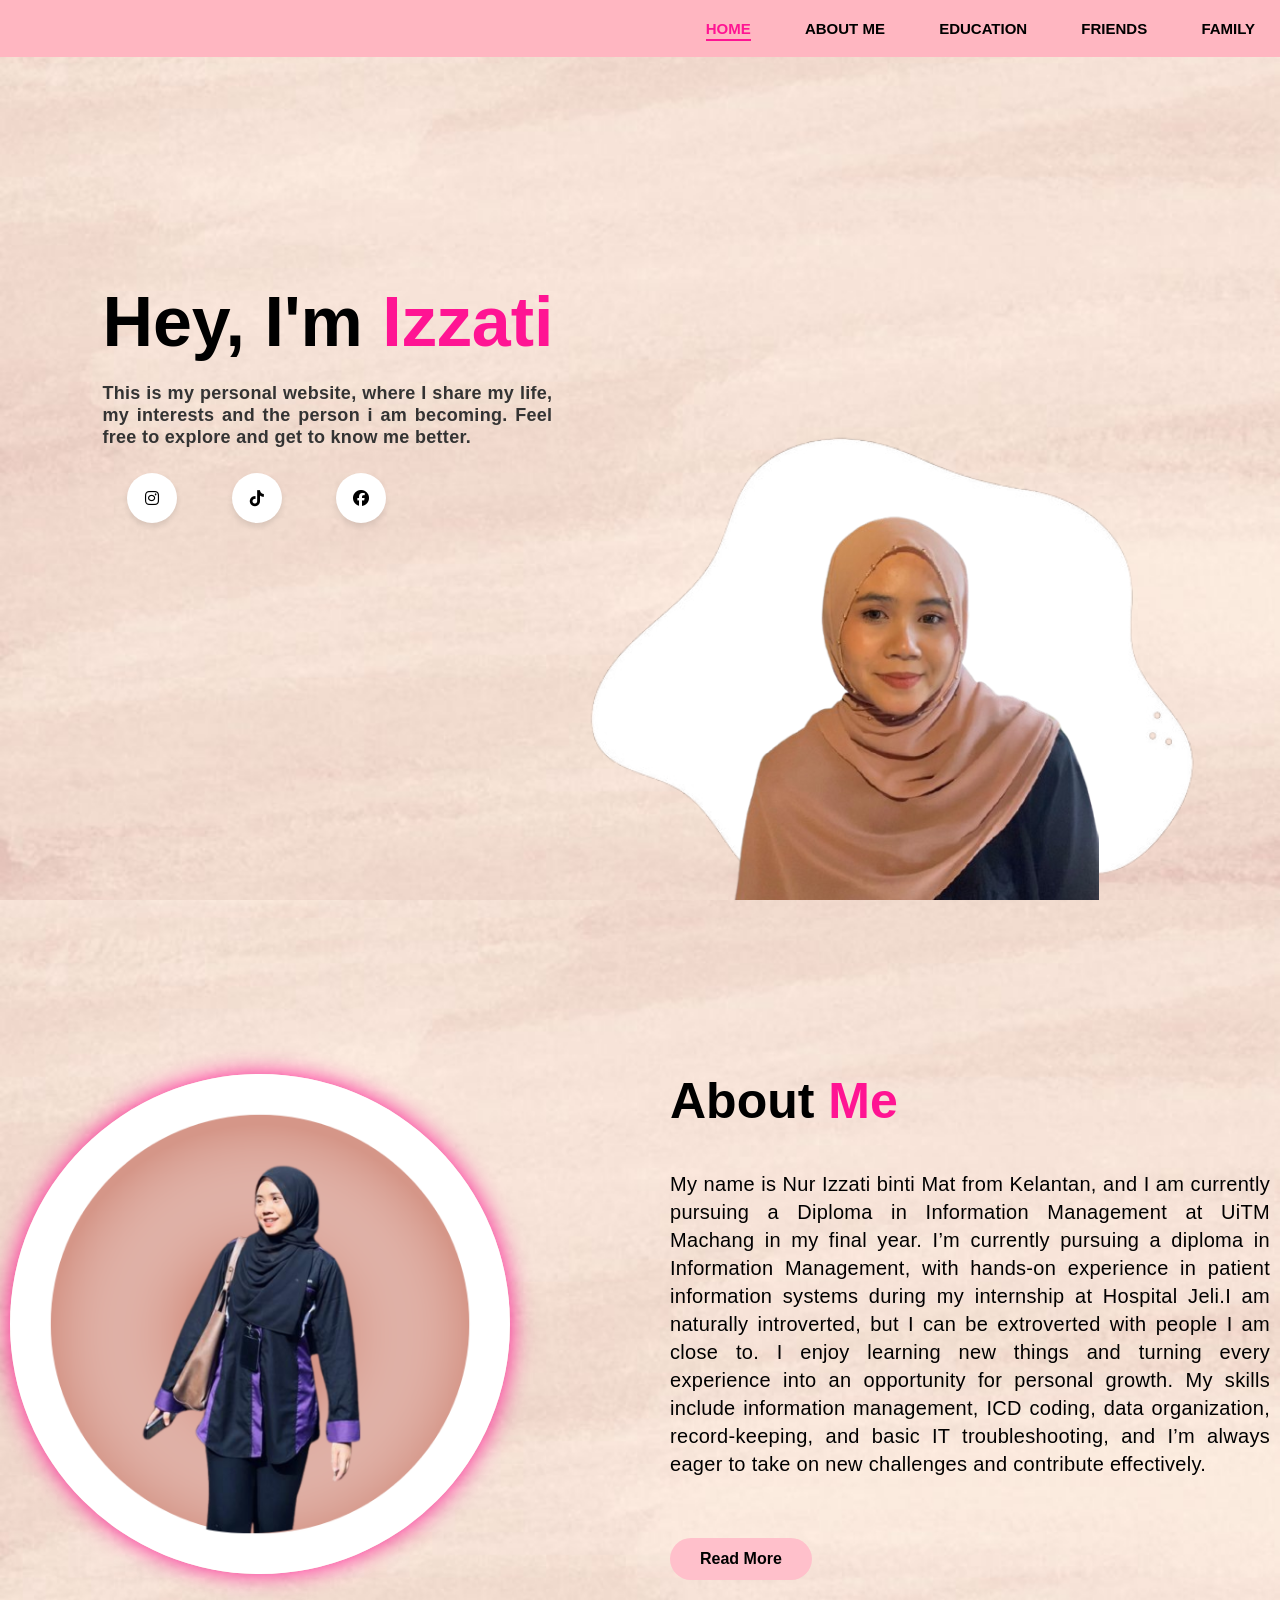
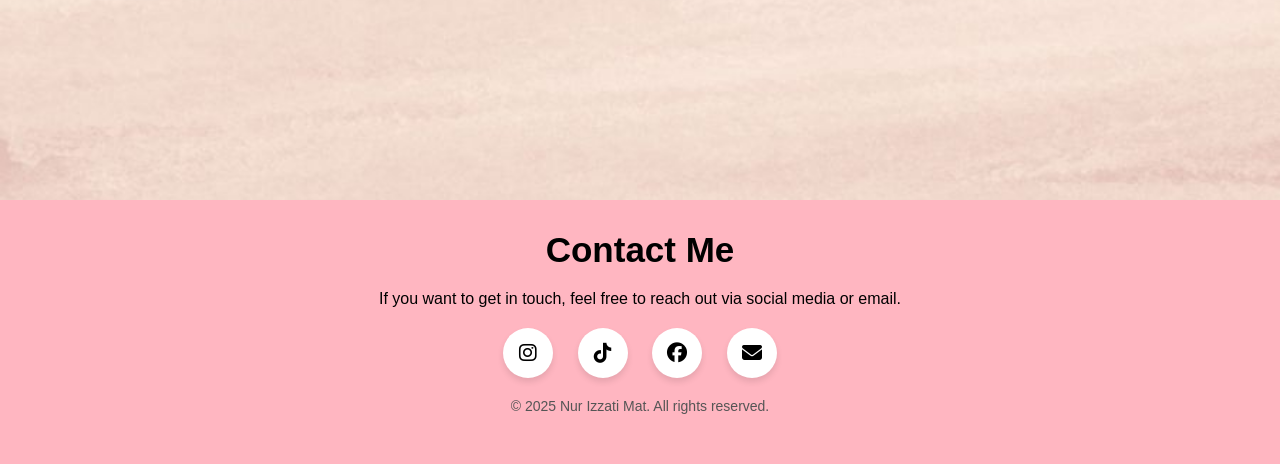
<file: index.html>
<!DOCTYPE html>
<html>
<head>
    <meta charset="utf-8">
    <meta name="viewport" content="width=device-width, initial-scale=1">
    <title>Izzati Portfolio</title>
    <link rel="stylesheet" href="style.css">
    <link rel="stylesheet" href="https://cdnjs.cloudflare.com/ajax/libs/font-awesome/6.5.0/css/all.min.css">
</head>

<body>

    <header>
        <nav>
            <ul>
                <li><a href="index.html" class="active">HOME</a></li>
                <li><a href="aboutme.html">ABOUT ME</a></li>
                <li><a href="education.html">EDUCATION</a></li>
                <li><a href="friends.html">FRIENDS</a></li>
                <li><a href="family.html">FAMILY</a></li>
             
            </ul>
        </nav>
    </header>

    <section class="hero">
        <div class="detel">
             <h1>Hey, I'm <span>Izzati</span></h1>
             <p>This is my personal website, where I share my life, my interests and the person i am becoming. Feel free to explore and get to know me better.</p>

            <a href="https://www.instagram.com/nrizatiy._?igsh=M2g1YTAzNnltbDhx&utm_source=qr" target="_blank"><i class="fa-brands fa-instagram"></i></a>
            <a href="https://www.tiktok.com/@zattyyyy._?_r=1&_t=ZS-92026bNB7rU" target="_blank"><i class="fa-brands fa-tiktok"></i></a>
            <a href="https://www.facebook.com/share/16Ge9UsECs/?mibextid=wwXIfr" target="_blank"><i class="fa-brands fa-facebook"></i></a>
        </div>

        <div class="images">
            <img src="images/shape.png" alt="Profile shape" class="shape">
            <img src="images/zati.png" alt="Profile picture" class="girl">
        </div>
    </section>

       <section class="about">
        <div class="about-img">
            <img src="images/profile1.png" alt="Profile Photo">
        </div>

        <div class="about-content">
            <h1>About <span>Me</span></h1>
            <p>My name is Nur Izzati binti Mat from Kelantan, and I am currently pursuing a Diploma in Information Management at UiTM Machang in my final year. I’m currently pursuing a diploma in Information Management, with hands-on experience in patient information systems during my internship at Hospital Jeli.I am naturally introverted, but I can be extroverted with people I am close to. I enjoy learning new things and turning every experience into an opportunity for personal growth. My skills include information management, ICD coding, data organization, record-keeping, and basic IT troubleshooting, and I’m always eager to take on new challenges and contribute effectively.
                
            </p>
            
            <a href="file:///C:/Users/user/OneDrive/Desktop/NUR%20IZZATI/website/aboutme.html" class="btn">Read More</a>
        </div>
    </section>
<section>
<footer>
    <div class="footer-container">
        <h2>Contact Me</h2>
        <p>If you want to get in touch, feel free to reach out via social media or email.</p>
        <div class="footer-social">
            <a href="https://www.instagram.com/nrizatiy._?igsh=M2g1YTAzNnltbDhx&utm_source=qr" target="_blank"><i class="fa-brands fa-instagram"></i></a>
            <a href="https://www.tiktok.com/@zattyyyy._?_r=1&_t=ZS-92026bNB7rU" target="_blank"><i class="fa-brands fa-tiktok"></i></a>
            <a href="https://www.facebook.com/share/16Ge9UsECs/?mibextid=wwXIfr" target="_blank"><i class="fa-brands fa-facebook"></i></a>
            <a href="mailto:izatymat.05@gmail.com" target="_blank"><i class="fa-solid fa-envelope"></i></a>
        </div>
        <p class="footer-copy">&copy; 2025 Nur Izzati Mat. All rights reserved.</p>
    </div>
</footer>
</section>

<script>
        {
            alert("Assalamualaikum.\n Welcome to my personal website. \n Thank you for watching zatiyy website")
        }
    </script>


</body>
</html>
</file>
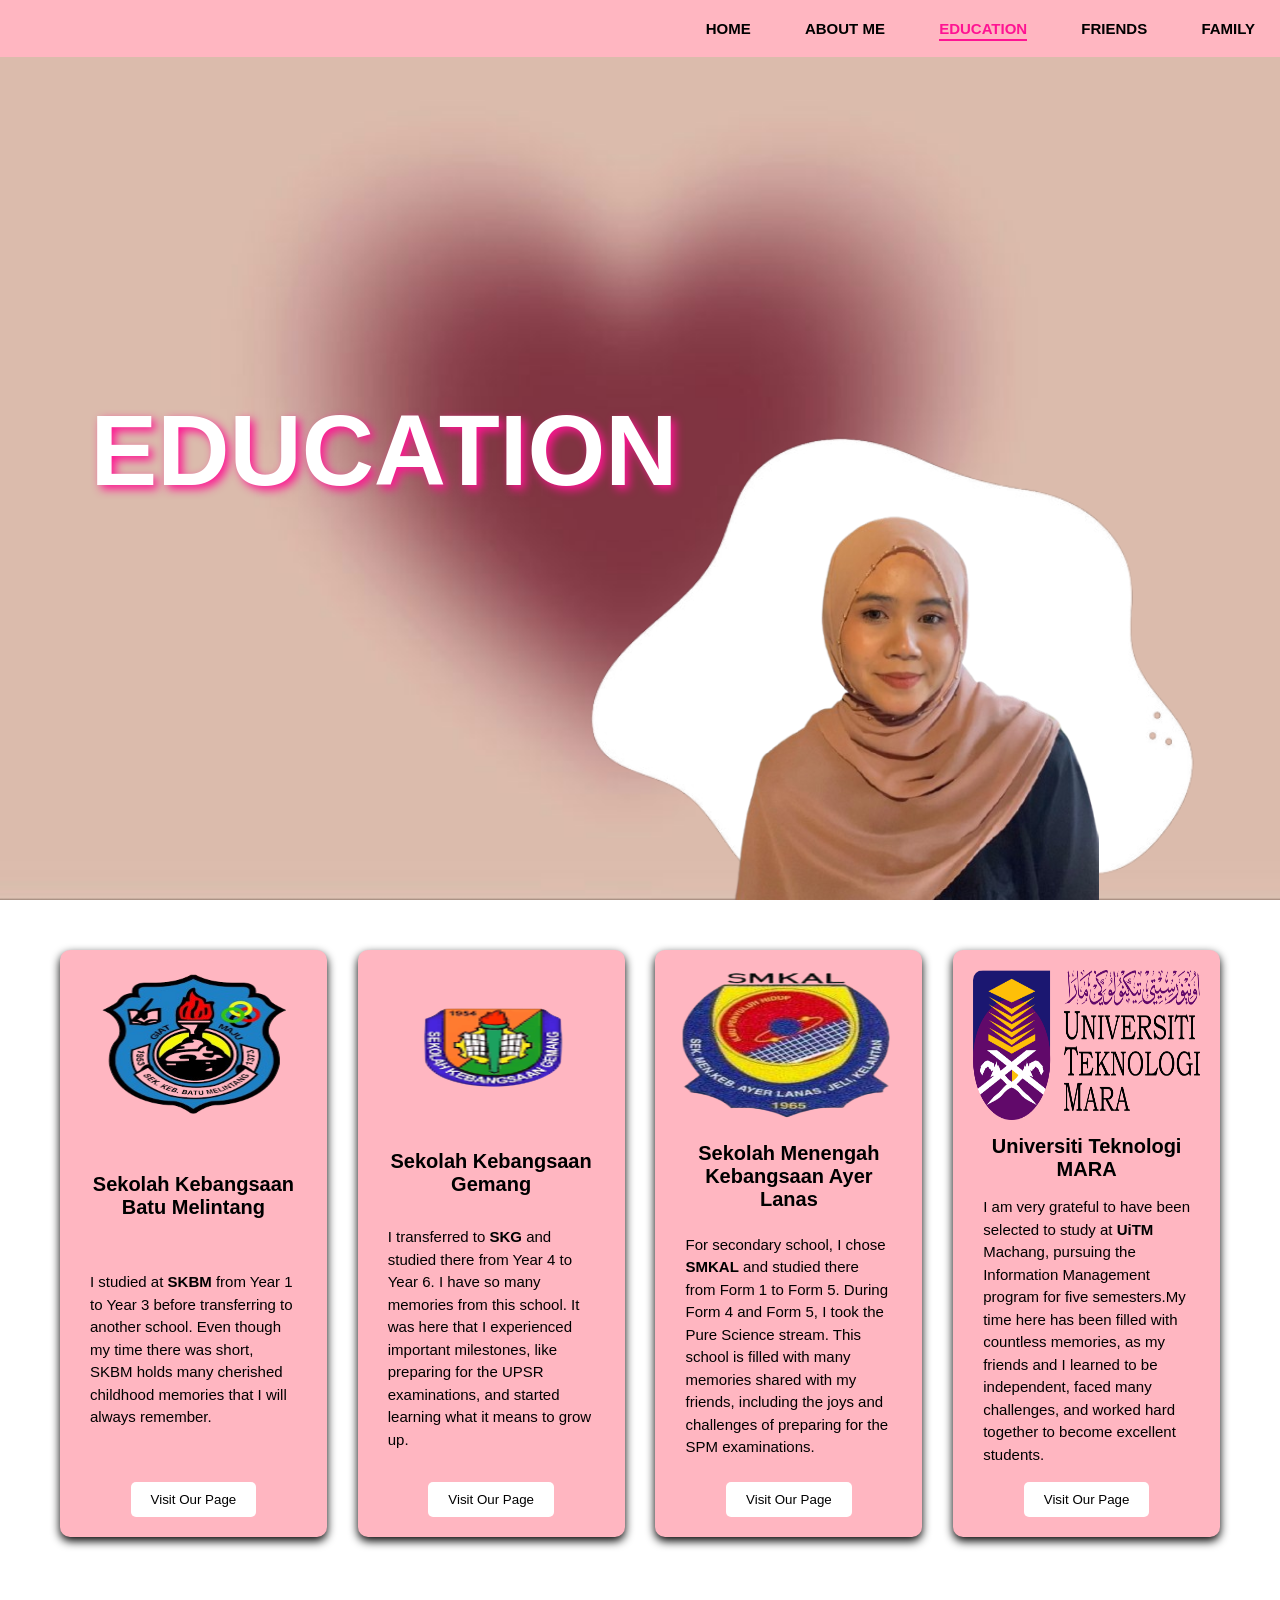
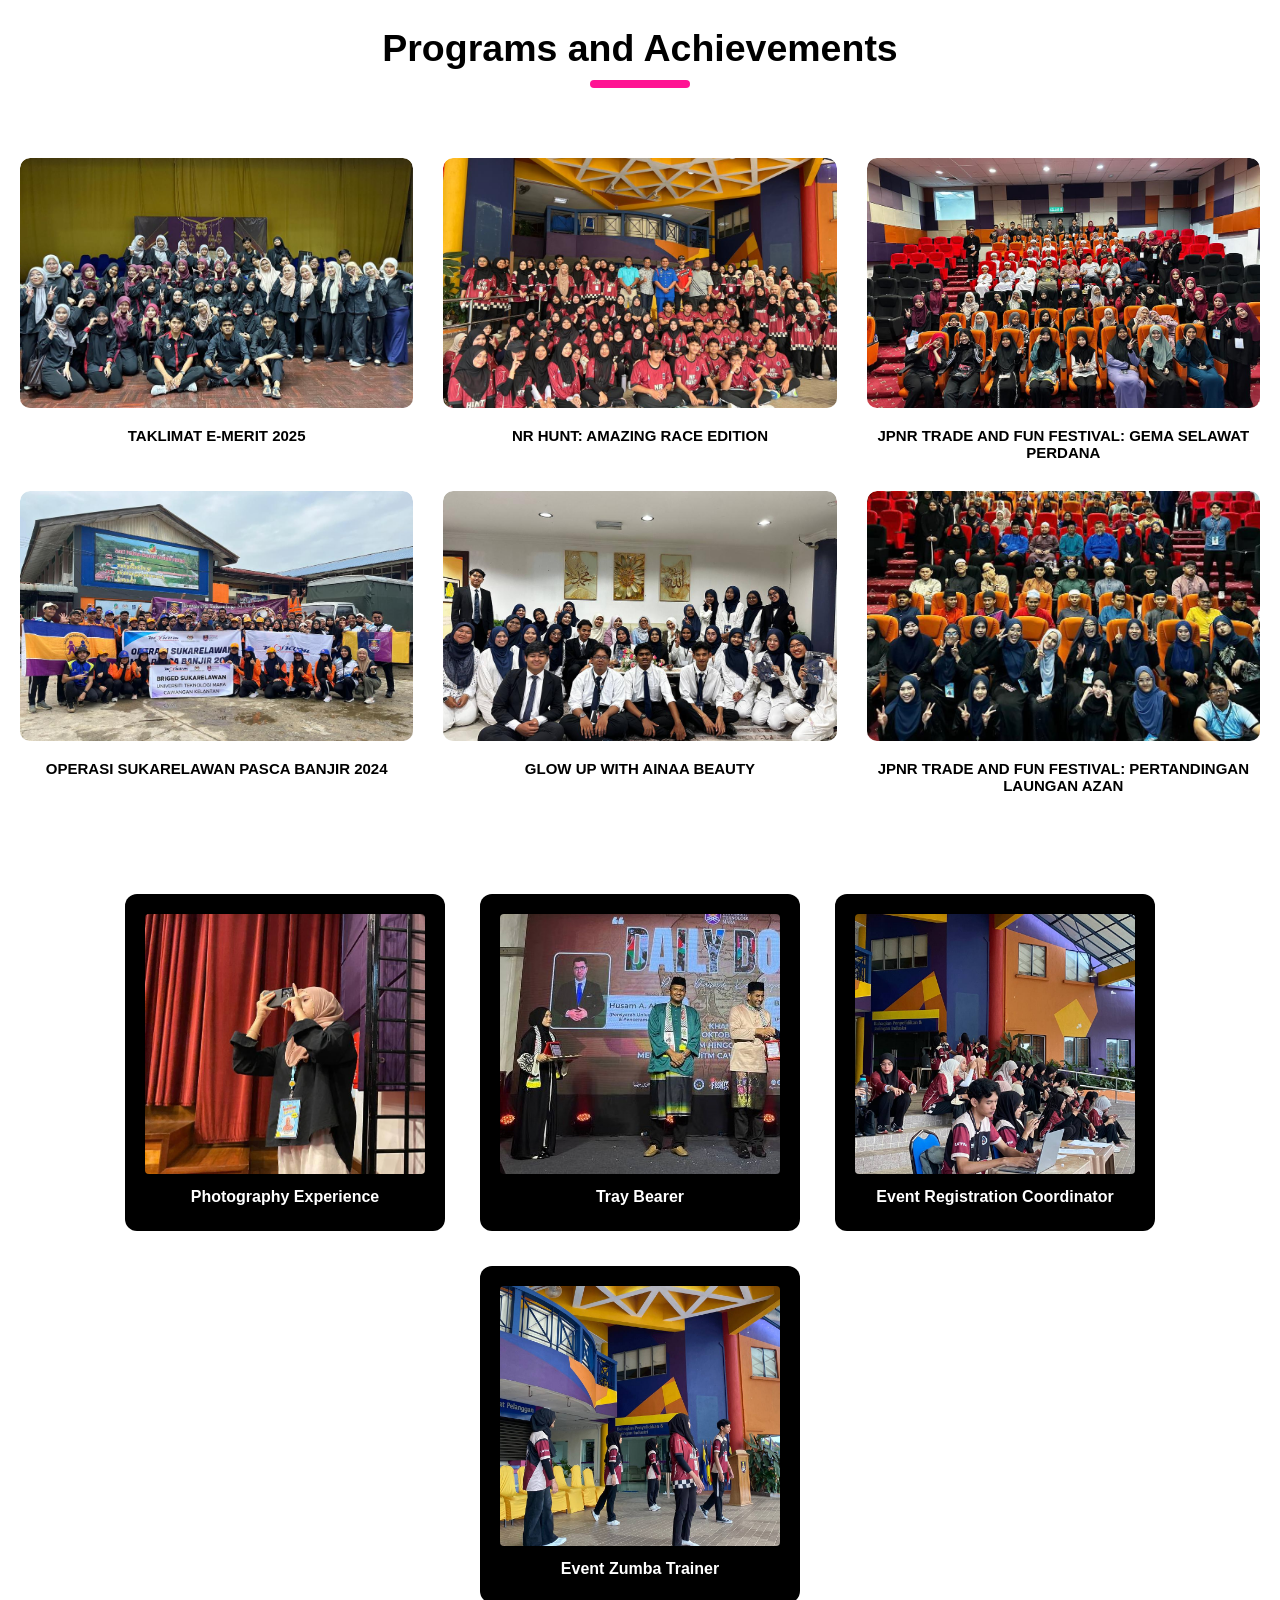
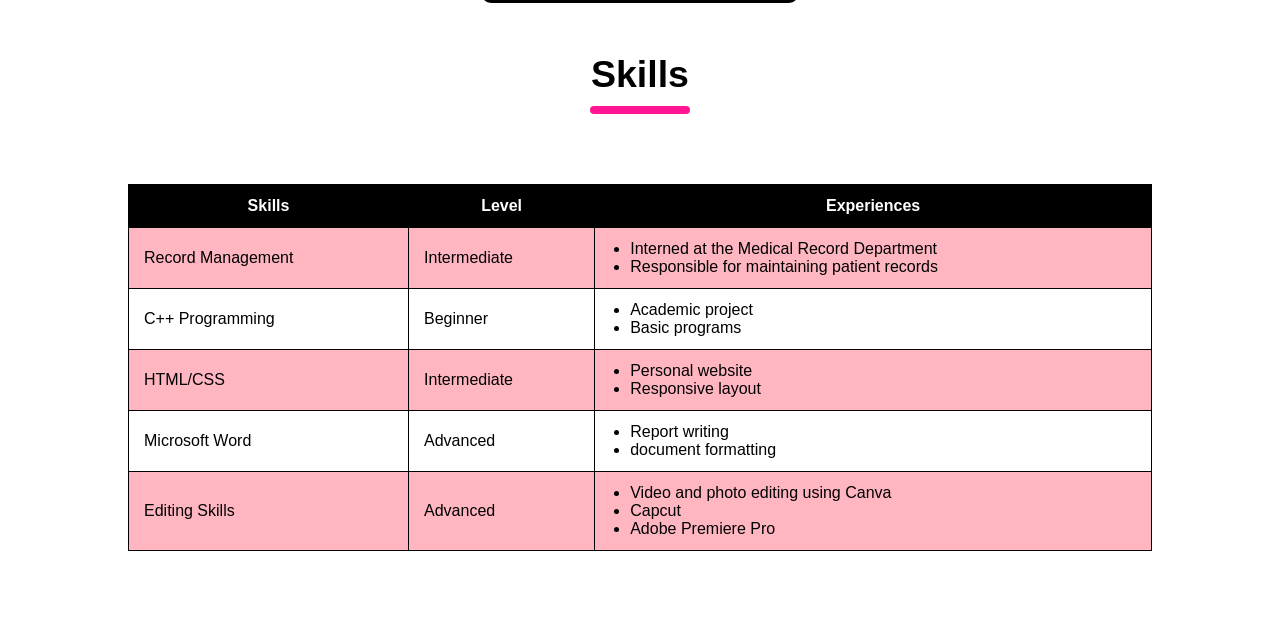
<file: education.html>
<!DOCTYPE html>
<html>
<head>
    <meta charset="utf-8">
    <meta name="viewport" content="width=device-width, initial-scale=1">
    <title>Education</title>
    <link rel="stylesheet" href="style.css">
    <link rel="stylesheet" href="https://cdnjs.cloudflare.com/ajax/libs/font-awesome/6.5.0/css/all.min.css">
</head>

<body>

    <header>
        <nav>
            <ul>
                <li><a href="index.html">HOME</a></li>
                <li><a href="aboutme.html">ABOUT ME</a></li>
                <li><a href="education.html" class="active">EDUCATION</a></li>
                <li><a href="friends.html">FRIENDS</a></li>
                <li><a href="family.html">FAMILY</a></li>
               
            </ul>
        </nav>
    </header>

    <section class="header-page">
        <div class="header-detel">
             <h1>EDUCATION</h1>
         </div>

         <div class="images">
            <img src="images/shape.png" alt="Profile shape" class="shape">
            <img src="images/zati.png" alt="Profile picture" class="girl">
        </div>

     </section>

     <section class="card-container">
        <div class="card">
            <img src="images/skbm.png" alt="Logo of SKBM">
            <h3>Sekolah Kebangsaan Batu Melintang</h3>
            <p>I studied at <strong><abbr title="Sekolah Kebangsaan Batu Melintang">SKBM</abbr></strong> from Year 1 to Year 3 before transferring to another school. Even though my time there was short, SKBM holds many cherished childhood memories that I will always remember.</p>
             <a href="https://www.facebook.com/media/set/?vanity=skbatumelintang&set=a.1381424247111649" target="_blank">
            <button>Visit Our Page</button>
            </a>
        

            
        </div>

         <div class="card">
            <img src="images/skg1.png" alt="Logo of SKG">
            <h3>Sekolah Kebangsaan Gemang</h3>
            <p>I transferred to <strong><abbr title="Sekolah Kebangsaan Gemang">SKG</abbr></strong> and studied there from Year 4 to Year 6. I have so many memories from this school. It was here that I experienced important milestones, like preparing for the UPSR examinations, and started learning what it means to grow up.</p>
            <a href="https://www.facebook.com/groups/619977878359879/" target="_blank">
                <button>Visit Our Page</button>
            </a>
            
        </div>

         <div class="card">
            <img src="images/smkal.png" alt="Logo of SMKAL">
            <h3>Sekolah Menengah Kebangsaan Ayer Lanas</h3>
            <p>For secondary school, I chose <strong><abbr title="Sekolah Menengah Kebangsaan Ayer Lanas">SMKAL</abbr></strong> and studied there from Form 1 to Form 5. During Form 4 and Form 5, I took the Pure Science stream. This school is filled with many memories shared with my friends, including the joys and challenges of preparing for the SPM examinations. </p>
            <a href="https://www.facebook.com/p/SMK-Ayer-Lanas-100057077755848/" target="_blank">
                <button>Visit Our Page</button>
            </a> 
            
        </div>

         <div class="card">
            <img src="images/logo_uitm.png" alt="Logo of UiTM ">
            <h3>Universiti Teknologi MARA</h3>
            <p>I am very grateful to have been selected to study at <strong><abbr title="Universiti Teknologi MARA">UiTM</abbr></strong> Machang, pursuing the Information Management program for five semesters.My time here has been filled with countless memories, as my friends and I learned to be independent, faced many challenges, and worked hard together to become excellent students.</p>
            <a href="https://uitm.edu.my/" target="_blank">
                <button>Visit Our Page</button>
            </a>
            
        </div>
         
     </section>

        <div class="title">
            <h2>Programs and Achievements</h2>
            <div class="line"></div>
        </div>

        <section id="program">
           <div class="program-box">
            <div class="programs">
                <img src="images/program1.jfif" alt="Picture of program1">
                <h4>TAKLIMAT E-MERIT 2025</h4>
                
            </div>

           
            <div class="programs">
                <img src="images/program2.jfif" alt="Picture of program2">
                <h4>NR HUNT: AMAZING RACE EDITION</h4>
                
        </div>

            <div class="programs">
                <img src="images/program3.jfif" alt="Picture of program3">
                <h4>JPNR TRADE AND FUN FESTIVAL: GEMA SELAWAT PERDANA</h4>
                
        </div>

            <div class="programs">
                <img src="images/program4.jpeg" alt="Picture of program4">
                <h4>OPERASI SUKARELAWAN PASCA BANJIR 2024</h4>
                
        </div>

            <div class="programs">
                <img src="images/program6.jfif" alt="Picture of program6">
                <h4>GLOW UP WITH AINAA BEAUTY</h4>
                
        </div>

            <div class="programs">
                <img src="images/program5.jfif" alt="Picture of program7">
                <h4>JPNR TRADE AND FUN FESTIVAL: PERTANDINGAN LAUNGAN AZAN</h4>
                
        </div>
    </div>

    <div class="achievements-container">
        <div class="achievements">
            <img src="images/achievement1.jpg" alt="Picture of photography achievements">
            <h3>Photography Experience</h3>
        </div>

            <div class="achievements">
            <img src="images/achievements2.jpg" alt="Picture of tray bearer achievement">
            <h3>Tray Bearer</h3>
        </div>

            <div class="achievements">
            <img src="images/achievements3.jpg" alt="Picture of Event Registration Coordinator achievement ">
            <h3>Event Registration Coordinator</h3>
        </div>

            <div class="achievements">
            <img src="images/achievements4.jpg" alt="Picture of zumba trainer achievement">
            <h3>Event Zumba Trainer</h3>
        </div>
    </div>
        
        </section>

         <section class="hobby-section">
        <div class="title">
            <h2>Skills</h2>
            <div class="line"></div>
        </div>

        <div class="skills-table-container">
        <table class="skills-table">
            <tr>
                <th>Skills</th>
                <th>Level</th>
                <th>Experiences</th>
            </tr>

            <tr>
                <td>Record Management</td>
                <td>Intermediate</td>
                <td>
                    <ul>
                        <li>Interned at the Medical Record Department</li>
                        <li>Responsible for maintaining patient records</li>
                    </ul>
                </td>
            </tr>

            <tr>
                <td>C++ Programming</td>
                <td>Beginner</td>
                <td>
                    <ul>
                        
                        <li>Academic project</li>
                        <li>Basic programs</li>
                    </ul>

                </td>
            </tr>

            <tr>
                <td>HTML/CSS</td>
                <td>Intermediate</td>
                <td>
                    <ul>
                        <li>Personal website</li>
                        <li>Responsive layout</li>
                    </ul>

                    </td>
            </tr>

            <tr>
                <td>Microsoft Word</td>
                <td>Advanced</td>
                <td>
                    <ul>
                        <li>Report writing</li>
                        <li>document formatting</li>

                    </ul>

                </td>
            </tr>

              <tr>
                <td>Editing Skills</td>
                <td>Advanced</td>
                <td>
                    <ul>

                    <li>Video and photo editing using Canva</li>
                    <li>Capcut</li>
                    <li>Adobe Premiere Pro</li>

                    </ul> 

                    </td>
                </tr>

        </table>            
        </div>
    </section>
</file>
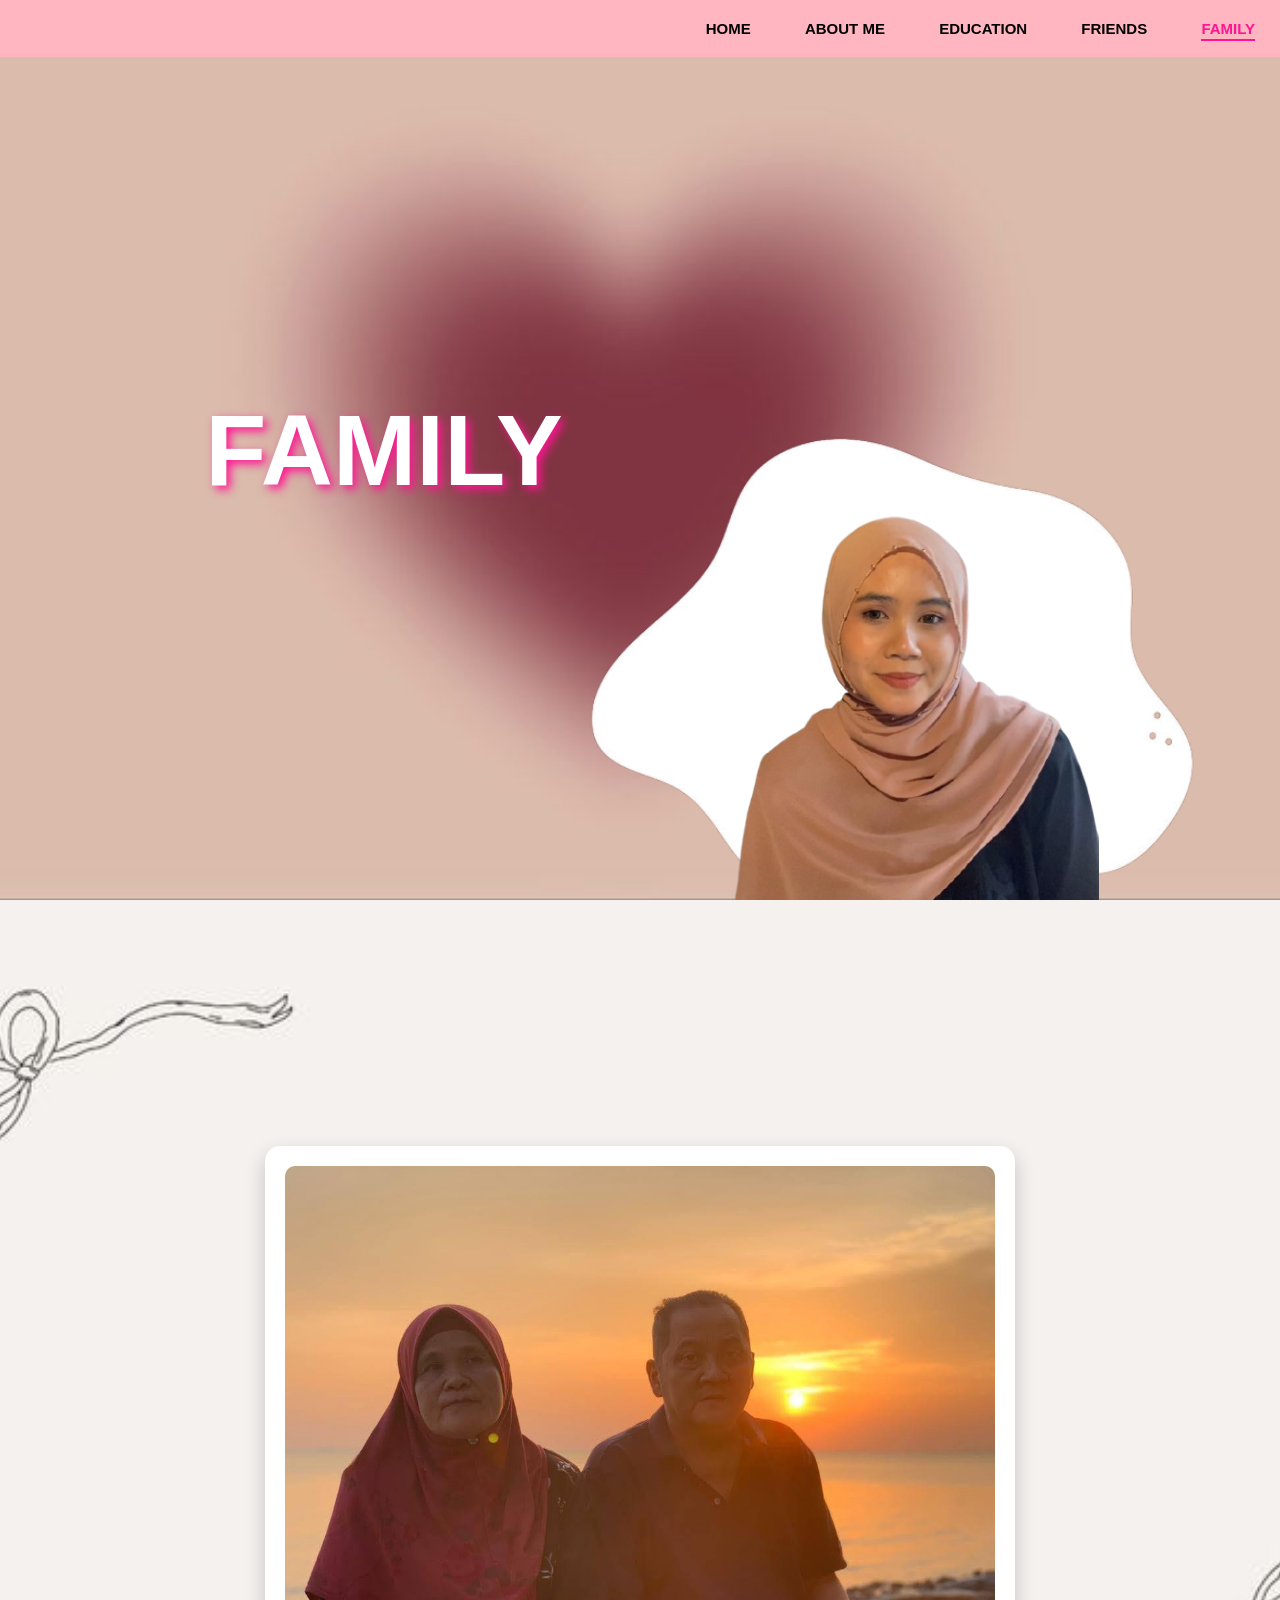
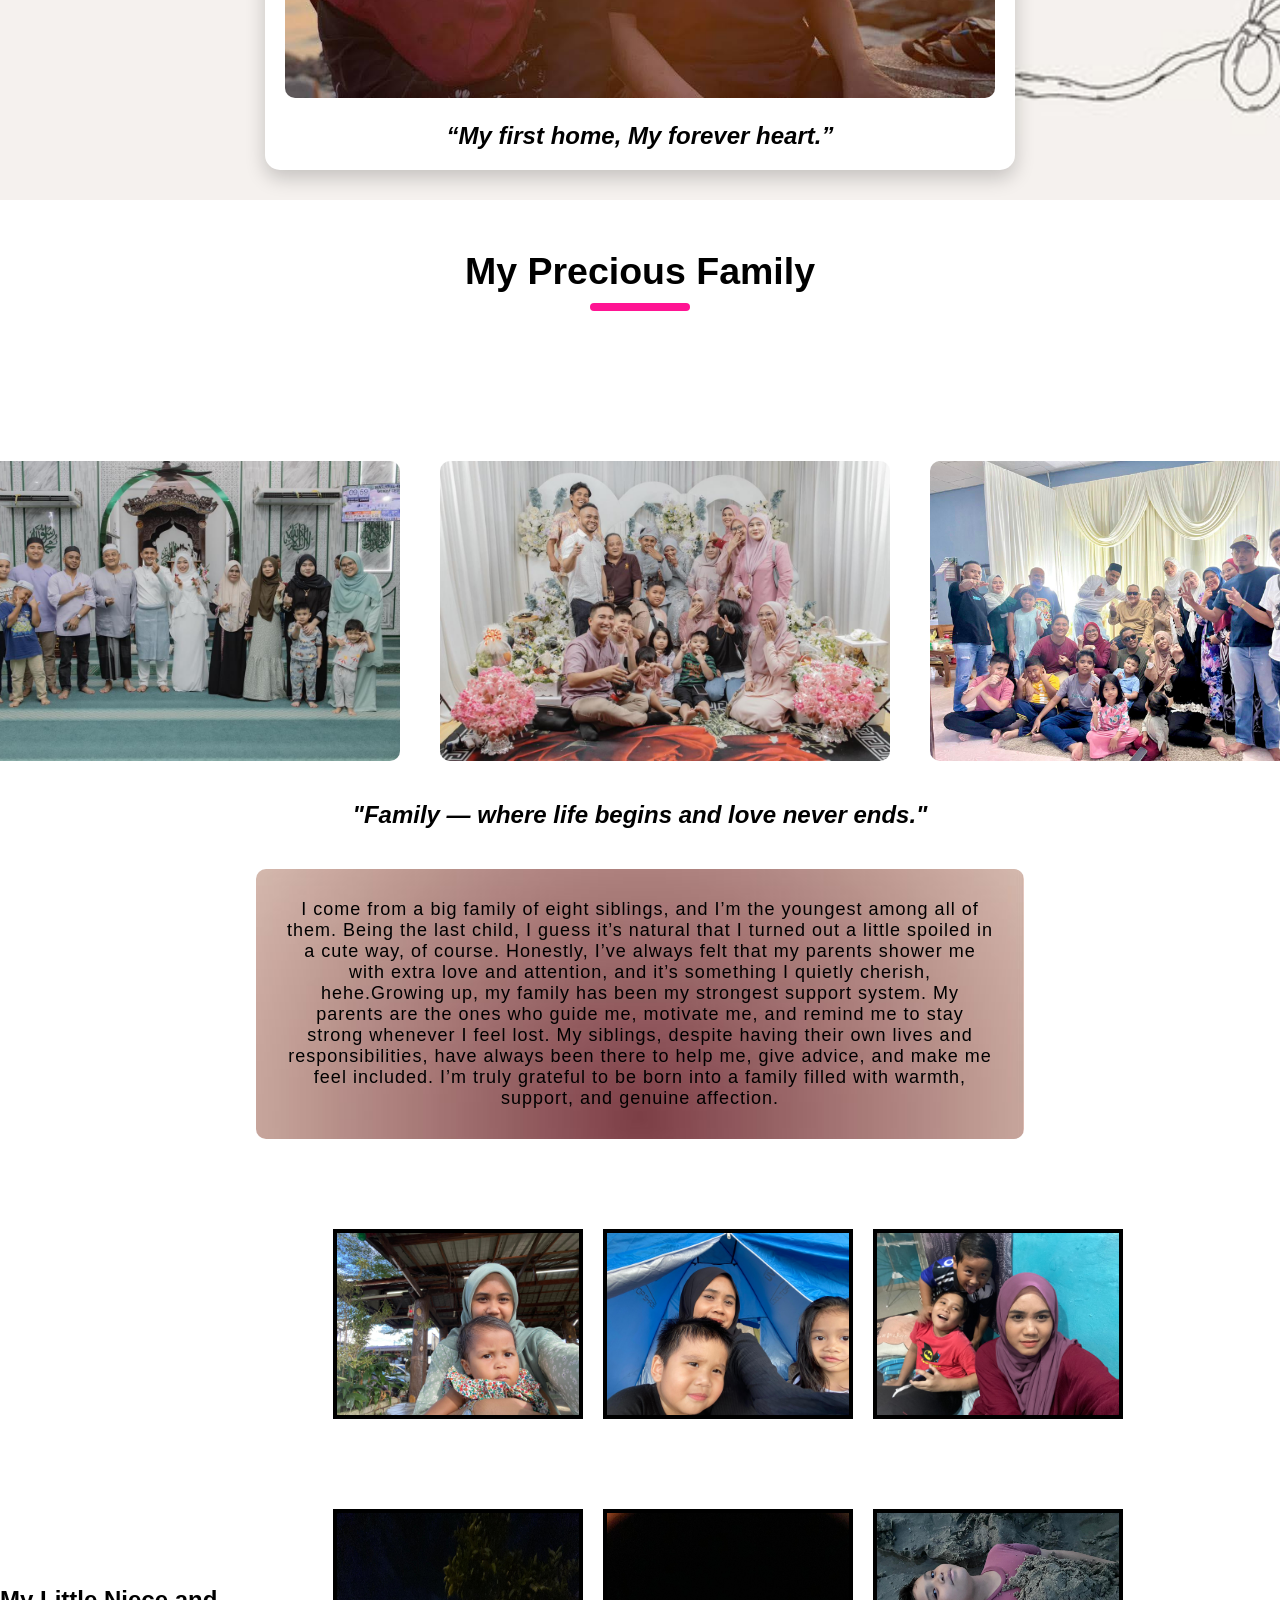
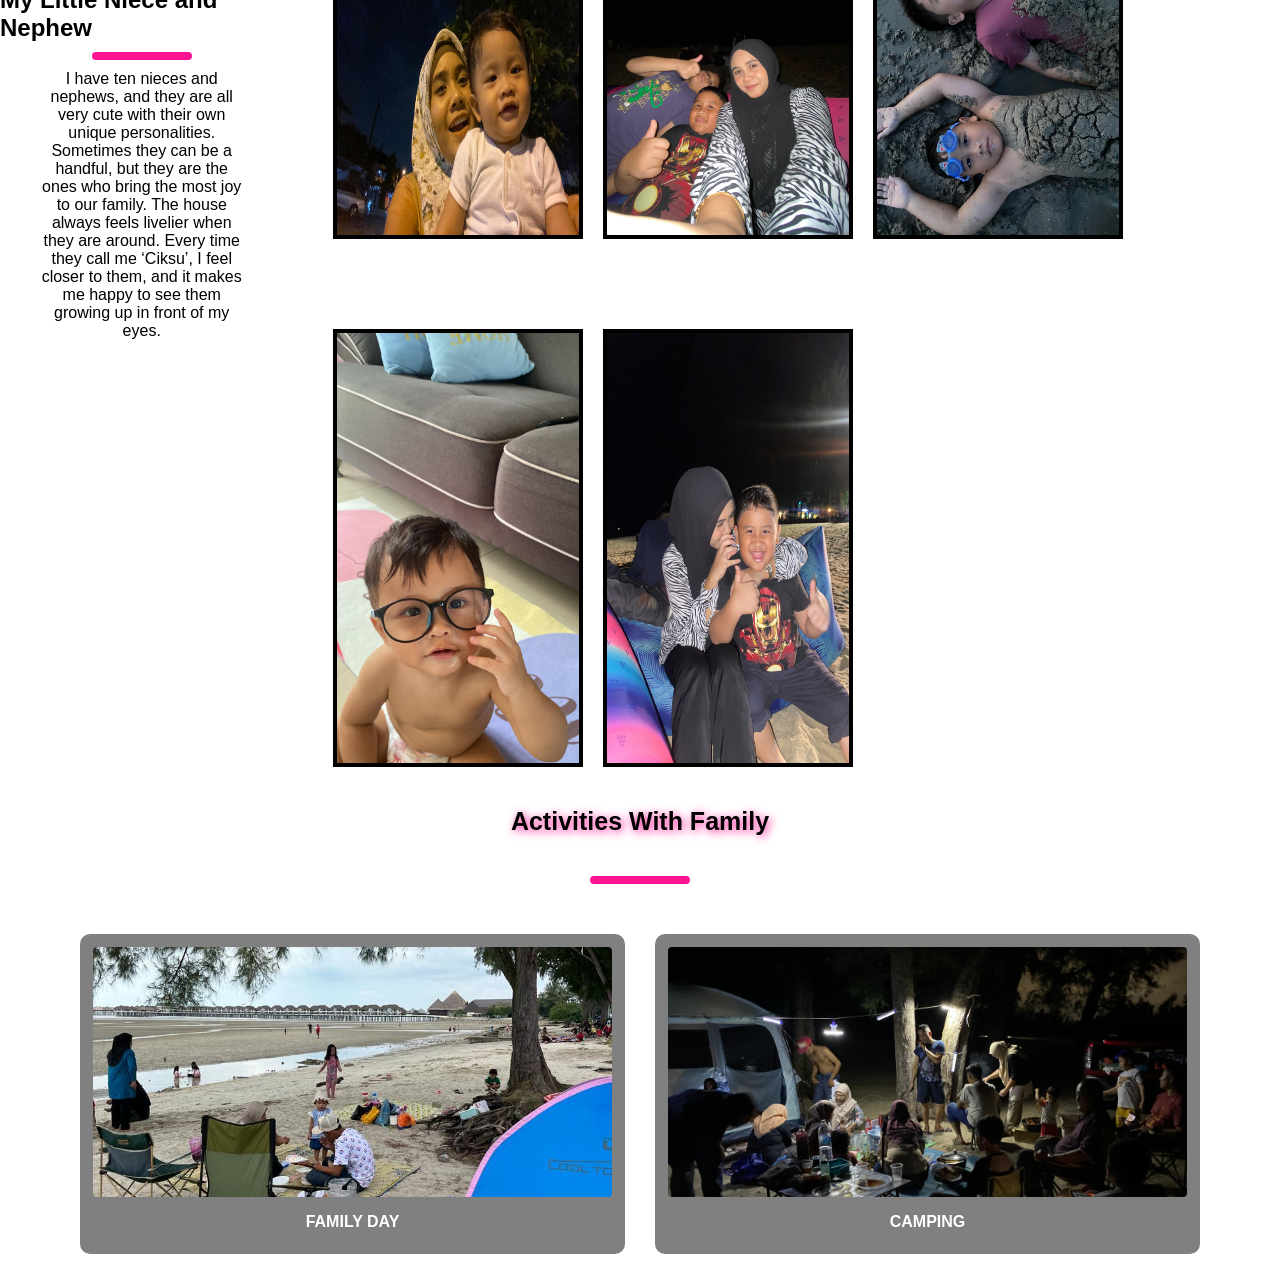
<file: family.html>
<!DOCTYPE html>
<html>
<head>
    <meta charset="utf-8">
    <meta name="viewport" content="width=device-width, initial-scale=1">
    <title>Family</title>
    <link rel="stylesheet" href="style.css">
    <link rel="stylesheet" href="https://cdnjs.cloudflare.com/ajax/libs/font-awesome/6.5.0/css/all.min.css">
</head>

<body>

    <header>
        <nav>
            <ul>
                <li><a href="index.html">HOME</a></li>
                <li><a href="aboutme.html">ABOUT ME</a></li>
                <li><a href="education.html">EDUCATION</a></li>
                <li><a href="friends.html">FRIENDS</a></li>
                <li><a href="family.html" class="active">FAMILY</a></li>
               
            </ul>
        </nav>
    </header>

    <section class="header-page">
        <div class="header-detel">
             <h1>FAMILY</h1>
         </div>
     </section>

         <div class="images">
            <img src="images/shape.png" class="shape">
            <img src="images/zati.png" class="girl">
        </div>

    <section class="family-section">
        <div class="family-card">
            <img src="images/parents.jpeg" alt="Picture of my parents">
        <h2><i>“My first home, My forever heart.”</i></h2>
    </div>
    </section>

    <section class="hobby-section">
        <div class="title">
            <h2>My Precious Family</h2>
            <div class="line"></div>
        </div>

        </div>
    </section>


        <div class="family-gallery">
                <img src="images/family1.jpeg" alt="Picture of family">
                <img src="images/family2.jpeg" alt="Picture of family">
                <img src="images/family3.jpeg" alt="Picture of family">
           
                </div>

            <h2 class="family-gallery"><i>"Family — where life begins and love never ends."</i></h2>   
            <p class="family-caption">I come from a big family of eight siblings, and I’m the youngest among all of them. Being the last child, I guess it’s natural that I turned out a little spoiled in a cute way, of course. Honestly, I’ve always felt that my parents shower me with extra love and attention, and it’s something I quietly cherish, hehe.Growing up, my family has been my strongest support system. My parents are the ones who guide me, motivate me, and remind me to stay strong whenever I feel lost. My siblings, despite having their own lives and responsibilities, have always been there to help me, give advice, and make me feel included. I’m truly grateful to be born into a family filled with warmth, support, and genuine affection.</p>

        </div>

        <section class="kids">
             <div class="row">
                <div class="col">
                    <h2>My Little Niece and Nephew</h2>
                    <div class="line"></div>
                    <p>I have ten nieces and nephews, and they are all very cute with their own unique personalities. Sometimes they can be a handful, but they are the ones who bring the most joy to our family. The house always feels livelier when they are around. Every time they call me ‘Ciksu’, I feel closer to them, and it makes me happy to see them growing up in front of my eyes.</p>
                </div>

            <div class="images-gallery">
                <div class="images-gallery">
                    <img src="images/kids.jpeg" alt="Picture of kids">
                    <img src="images/kids1.jpeg" alt="Picture of kids">
                    <img src="images/kids2.jpeg" alt="Picture of kids">
                    <img src="images/kids3.jpeg" alt="Picture of kids">
                    <img src="images/kids4.jpeg" alt="Picture of kids">
                    <img src="images/kids5.jpeg" alt="Picture of kids">
                    <img src="images/kids7.jpeg" alt="Picture of kids">
                    <img src="images/kids8.jpeg" alt="Picture of kids">
        
               
           
                </div>
            </div>
        </div>
    </section>

    <section class="activities">
         <h2>Activities With Family</h2>
                    <div class="line"></div>
                    <div class="activities_container">

                    <div class="activities_family">
                        <img src="images/activities3.jpeg" alt="Picture of activities with family">
                        <h4>FAMILY DAY</h4>
                    </div>

                    <div class="activities_family">
                        <img src="images/activities4.jpeg" alt="Picture of activities with family">
                        <h4>CAMPING</h4>
                    </div>
                    
                    
                       
                    </div>
                        
                    </div>

        
    </section>
</file>
<file: style.css>
* {
    margin: 0;
    padding: 0;
    font-family: sans-serif;
    box-sizing: border-box;
    font-family: Poppins, sans-serif;
    text-decoration:none;
    scroll-behavior: smooth;
}
header{
    position: fixed;
    width: 100%;
    top: 0;
    right: 0;
    z-index: 1000;
    display: flex;
    align-items: center;
    justify-content: space-between;
    padding: 22px 15%;
    border-bottom: 1px solid transparent;
    transition: all .45s ease;
}
.hero{ 
    padding-top: 90px; 
    position: relative; 
    width: 100%; 
    height: 100vh; 
    background:url(images/background2.jpg); 
    background-size: cover; 
    background-position: center; 
    background-repeat: no-repeat; 
} 

nav{ 
    font-size: 15px; 
    display: flex; 
    width: 100%; 
    padding: 20px 0; 
    align-items:center ; 
    justify-content:flex-end ; 
    background-color: lightpink; 
    backdrop-filter: blur(10px); 
    transition: all .45s ease;
    position: fixed; 
    top: 0; 
    left: 0; 
    z-index: 1000;
 } 

nav ul li{ 
    display: inline-block; 
    list-style: none; 
    margin: 0 25px;
} 

nav ul li a.active { 
    color: deeppink; 
    border-bottom: 2px solid deeppink; 
    padding-bottom: 2px;
} 
nav ul li a{ 
    text-decoration: none; 
    color: black; 
    font-weight: bold; 
    transition: all .45s ease;
} 
nav ul li a:hover{ 
    color:deeppink ; 
}


.detel{
    margin-left: 8%;
    margin-top: 15%;


}

.detel h1{
    font-size: 70px;
    color: black;
    margin-bottom: 20px;
    font-family: 'Poppins', sans-serif;
}

span{
    color: deeppink;
}

.detel p{
    color: #333;
    line-height:22px ;
    text-align: justify;
    letter-spacing: 0.3px;
    font-family: 'Poppins', sans-serif;
    max-width: 450px;
    font-size: 18px;
    font-weight: 600;
}
.detel a{

    display: inline-flex;
    color: black;
    align-items: center;
    justify-content: center;
    margin: 25px;
    width: 50px;
    height: 50px;
    background-color: white;
    border-radius: 50%;
    transition: all 0.3s ease;
    box-shadow: 0 4px 6px rgba(0,0,0,0.1);
}

.detel a:hover{
    transform: scale(1.2) translateY(-10px);
    background-color: lightpink;
    color: white;
    box-shadow: 0 0 25px var(deeppink) ;

}

.images{
    width: 45%;
    height: 80%;
    position: absolute;
    bottom: 0;
    right: 100px;

}

.images img{
    height: auto;
    position: absolute;
    left: 50%;
    bottom: 0;
    transform: translate(-50%);
    transition: bottom 1s,left 1s;
}

.images:hover .shape{
    bottom: 40px;
}

.images:hover .girl{
    left:45%; 
}

.section{
    margin-top: 80px;
    width: 100%;
    min-height: 60vh;
    display: flex;
    flex-direction: column;
    align-items: center;
    justify-content: center;
    color: black;
    padding: 50px 20px;
}
::-webkit-scrollbar{
    width: 5px;
}
::-webkit-scrollbar-thumb{
    background-color:deeppink ;
    margin: 20px;
}

::-webkit-scrollbar-track{
    background-color:white ;
}

.about{
    height: 100vh;
    display: flex;
    justify-content: center;
    align-items: center;
    padding: 0 0 3em;
    gap: 10em;
    background:url(images/background2.jpg); 
    background-size: cover;
    background-position: center;
    background-repeat: no-repeat;
}
.about-img img{
    position: relative;
    width: 500px;
    box-shadow: 0 0 25px deeppink;
    border-radius: 50%;
}

.about-content h1{
    text-align: left;
    color:black ;
    font-size: 50px;
    font-family:'Poppins', sans-serif;

}

.about-content p{
    color: black;
    font-size: 20px;
    margin: 2em 0 3em;
    line-height:1.4 ;
    text-align: justify;
    letter-spacing: 0.3px;
    font-family: 'Poppins', sans-serif;
    max-width: 600px;
    font-weight: 500;

}

.btn{
    display: inline-block;
    color: black;
    background-color: pink;
    text-decoration: none;
    text-align: center;
    padding:12px 30px;
    display: inline-block;
    border-radius: 50px;
    font-weight: bold;
    box-shadow: none;
    margin-top: 0;
    
    
}

footer{
    background-color: lightpink;
    padding: 30px 20px;
    text-align: center;
    color: black;
    width: 100%;
    display: block;
    clear: bold;
    box-sizing: border-box;
}

footer h2{
    font-size: 35px;
    margin-bottom: 20px;
    font-family: 'Poppins', sans-serif;
}

footer p{
    font-size: 16px;
    margin-bottom: 20px;
    font-family: 'Poppins', sans-serif;

}

.footer-social a{
    display: inline-flex;
    align-items: center;
    justify-content: center;
    margin: 0 10px;
    width: 50px;
    height: 50px;
    background-color: white;
    color: black;
    border-radius: 50%;
    transition: all 0.3s ease;
    font-size: 20px;
    box-shadow: 0 4px 6px rgba(0,0,0,0.1);
}

.footer-social a:hover{
    background-color: deeppink;
    color: white;
    transform: scale(1.2);
    box-shadow: 0 0 20px deeppink;
}

.footer-copy{
    margin-top: 20px;
    font-size: 14px;
    color: #555;
}

.header-page{
    position: relative;
    width: 100%;
    height: 100vh;
    background: url(images/bg4.jpg);
    background-size: cover;
    background-position: center;
}
.header-detel{
    position: absolute;
    top: 50%;      
    left: 30%;
  
    transform: translate(-50%, -50%);
    text-align: left;
}

.header-detel h1{
    font-size: 100px;   
    color: white;      
    font-weight: bold;
    text-shadow: 4px 4px 10px deeppink;
}

.hobby-section{
    width: 80%;
    margin: 80px auto;
    margin-top: 50px;
}

.title{
    text-align:center;
    font-size: 25px;
    color: black;
    font-weight: bold;
    padding-bottom: 60px;
}

.title-caption{
    font-size: 18px;
    margin-top: 30px;
    margin-left: auto;
    max-width: 900px;
    margin-right: auto;
    line-height: 1.6;
    font-family: 'Palatino Linotype', serif; 
}

.float-img{
    float: left; 
    width: 250px;
    height: auto;
}

.line{
    width: 100px;
    height: 8px;
    background-color: deeppink;
    margin: 10px auto;
    border-radius: 5px;

}

.row{
    display: flex;
    align-items: center;
    width: 100%;
    justify-content: center;
    gap: 40px;
    

}
.row .col {
    display: flex;
    flex-direction: column;
    align-items: center;
    justify-content: center;
}
.col h4{
    font-size:20px;
    color: black;
    margin: 20px auto;

}
.col p{
    color: black;
    padding: 0px 40px;
    text-align: center;
}
.col img{
    width: 500px;
    height: 250px;
    object-fit: cover;
    border-radius: 10px;
    margin: 0 auto;

}

.style1{
    display: flex;
    justify-content: center;  
    flex-wrap: wrap;           
    gap: 20px;                 
   

}


.card-container{
    display: flex;
    justify-content: space-between;
    flex-direction: row;
    flex-wrap: wrap;
    gap: 15px;
    max-width: 1200px;
    margin: 0 auto;
    padding: 50px 20px;
    margin-bottom: 40px;

}

.card{
    background-color: lightpink;
    border-radius: 10px;
    box-shadow: 0 4px 10px;
    overflow: hidden;
    text-align: center;
    padding: 20px;
    width: 23%;
    min-height: 280px;
    display: flex;           
    flex-direction: column;  
    justify-content: space-between; 
    align-items: center;     
}


.card img{
    width: 100%;
    height: 150px;
    border-radius: 10px;
    margin-bottom: 15px;
}

.card h3{
    margin: 0;
    font-size: 20px;
    color: black;
    margin-bottom: 15px;
}

.card p{
    font-size: 15px;
    color: black;
    margin-bottom: 16px;
    line-height: 1.5;
    text-align: left;
    text-justify: inter-word;
    padding: 0 10px; 
}

.card button{
    background-color: white;
    color: black;
    border:none;
    padding: 10px 20px;
    border-radius: 5px;
    cursor: pointer;
}

.card button:hover{
    background-color: deeppink;
}

.program{
    padding:8px 8px 0 8px;
    text-align: center;
}

.program-box{
    display: grid;
    grid-template-columns: repeat(3,1fr);
    gap: 30px;
    margin-top: 0;
    padding: 0 20px;
    margin-bottom: 40px;
}

.programs{
    text-align: start;
    background: white;
    border-radius: 10px;
    overflow: hidden;
    text-align: center;
    
}

.programs img{
    width: 100%;
    height: 250px;
    object-position:center ;
    border-radius: 10px;
    object-fit: cover;
}

.programs h4{
    margin-top: 15px;
    font-size: 15px;
    color: black;

}

.family-section{
    width: 100%;
    height: 100vh;             
    display: flex;
    flex-direction: column;
    justify-content: flex-end; 
    align-items: center;
    background-image: url(images/bg6.jpg);
    background-size: cover; 
    background-position: center; 
    background-repeat: no-repeat; 

}

.family-card{
    width:60%;                    
    max-width: 750px;              
    background: white;
    border-radius: 15px;
    padding: 20px;
    box-shadow: 0 8px 20px rgba(0,0,0,0.2);
    text-align: center;
    margin-bottom: 30px;
}

.family-card img{
    width: 100%;
    height: auto;
    object-fit: cover;
    border-radius: 10px;
    margin-bottom: 20px;
}

.family h2{
    color: white;
    font-size: 20px;
    font-weight: bold;
    margin-bottom: 40px;
    text-shadow: 2px 2px 10px black;
} 


.family-gallery{
    width: 100%;
    display: flex;
    justify-content: center;
    gap: 40px;              
    margin-bottom: 40px;
    padding: 0 50px;


}

.family-gallery img{
    width: 45%;             
    height: 300px;         
    object-fit: cover;       
    border-radius: 10px; 
}

.family-gallery p{
    margin: 0;         
    font-size: 16px;
    color: black;   

}

.family-gallery h2{
    color: black;
    font-size: 25px;
    font-weight: bold;
    margin-bottom: 30px;
    text-shadow: 2px 2px 10px black;

}

.family-caption{
    text-align: center;  
    font-size: 18px;
    color: black;
    margin-top: 20px; 
    margin: 10px auto;
    width: 60%;
    letter-spacing: 1.0px;
    background-image: url(images/bg1.jpg);
    background-size: cover;
    padding: 30px;
    border-radius: 10px;
    
}

.kids .row .col{
    width: 50%;
}

.kids .images-gallery{
    grid-template-columns: repeat(3, 1fr);
    display: flex;
    flex-wrap: wrap;

}

.images-gallery img{
    width: 250px;
    margin: 10px;
    border: 4px solid black;
    height: auto;
    margin-top: 80px;

}


.activities h2{
    text-align: center;
    color: black;
    font-size: 25px;
    font-weight: bold;
    margin-bottom: 10px;
    text-shadow: 2px 2px 10px deeppink;
    margin-top: 30px;
    margin-bottom: 40px;
}

.activities_container{
    display: grid;
    grid-template-columns: repeat(2, 1fr);
    gap:20px;
    padding: 20px 80px;
    margin-top: 30px;
    column-gap: 30px;
    row-gap: 50px;
}

.activities_family{
    background-color: grey;
    padding: 12px 12px 22px;
    border: 1px solid transparent;
    border-radius: 10px;
    text-align: center;
}

.activities_family img{
    width: 100%;
    height: 250px;
    object-fit: cover;
    border-radius: 4px;
}

.activities_family h4{
    margin-top: 12px;
    font-size: 16px;
    color: white;
}

.polaroid-container{
    display: flex;
    justify-content: center;
    align-items: flex-start;
    gap: 70px;
    flex-wrap: wrap;

}

.polaroid{
    width: 250px;
    height: auto;
    background: grey;
    padding: 12px;
    border-radius: 6px;
    box-shadow: 0 10px 25px rgba(0,0,0,0.3);
}

.polaroid img{
    width: 100%;
    height: 230px;
    object-fit: cover;
    background: black;
}

.polaroid audio{
    width: 100%;
    margin-top: 10px;
}

.song-title{
    text-align: center;
    margin: 10px 0 5px;
    font-size: 16px;
    color: white;
}

.rotate-left{
    transform: rotate(-12deg);
}

.rotate-right{
    transform: rotate(8deg);
}

.rotate-bottom{
    transform: rotate(-3deg);
}

.achievements{
    width: 320px;
    background: black;
    padding: 20px;
    border-radius: 12px;
}

.achievements-container{
    width: 100%;
    display: flex;
    justify-content: center;
    gap: 35px;
    flex-wrap: wrap;
    margin-top: 100px;
}

.achievements img{
    width: 100%;
    height: 260px;
    object-fit: cover;
    border-radius: 4px;
}

.achievements h3{
    text-align: center;
    margin: 10px 0 5px;
    font-size: 16px;
    color: white;
}

.skills-table{
    width: 100%;
    border-collapse: collapse;
    min-width: 400px;
}

.skills-table td ul {
    margin: 0;
    padding-left: 20px;
}

th, td{
    border: 1px solid black;
    padding: 12px 15px; 
}

th {
    background-color: black;
    color: white;
}

tr:nth-child(even){
    background-color: lightpink;
}

tr:hover{
    background-color: deeppink;
    color: white;
}

.video-box{
    border: 5px solid black;
    padding: 10px;
    border-radius: 12px; 
    margin-top: 30px;
}

.coffee-section{
    width: 100%;
    min-height: 100vh;
    padding: 50px 0;
    background-image: url(images/bg7.jpg);
    background-size: cover; 
    background-position: center; 
    background-repeat: no-repeat; 
}

.coffee-section h2{
    text-align:center;
    font-size: 40px;
    color: black;
    font-weight: bold;
}

.coffee{
    display: grid;
    grid-template-columns: repeat(5, 1fr);
    gap: 50px;
    max-width: 1100px;
    margin: 0 auto;
}

.coffee-photo{
    position: relative;
    border-radius: 18px;
    overflow: hidden;
    height: auto;
    width: 180px;
}

.coffee-photo img{
    width: 100%;
    height: auto;
    object-fit: cover;
    display: block;
}

.coffee-photo span{
    position: absolute;
    bottom: 0;
    left: 0;
    width: 100%;
    padding: 10px 14px;
    font-size: 13px;
    color: white;
    background:deeppink;
    text-align: center;
}

.note-section{
    text-align: center;
    width: 100%;
    min-height: 90vh;
    padding: 50px 0;
    margin-top: 80px;
    background-image: url(images/bg2.jpg);
    background-size: cover; 
    background-position: center; 
    background-repeat: no-repeat; 
}

.note-section h2{
    margin-bottom: 40px;
    color: black;
    font-size:30px;
}

.note-grid{
    display: flex;
    justify-content: center;
    gap: 40px;
    flex-wrap: wrap;
}

.note-card{
    width: 320px;
    padding: 15px;
    border-radius: 8px;
    box-shadow: 0 8px 15px rgba(0,0,0,0.2);
    transform: rotate(-2deg);
    margin-top: 100px;
}

.first { 
    background: maroon; 
    transform: rotate(-3deg); 
}

.second { 
    background: lightpink; 
    transform: rotate(3deg); 
}
.third { 
    background: maroon; 
    transform: rotate(-3deg); 
}

.note-card img {
    width: 100%;
    height: 300px;
    object-fit: cover;
    border-radius: 5px;
    margin-bottom: 10px;
}
</file>
